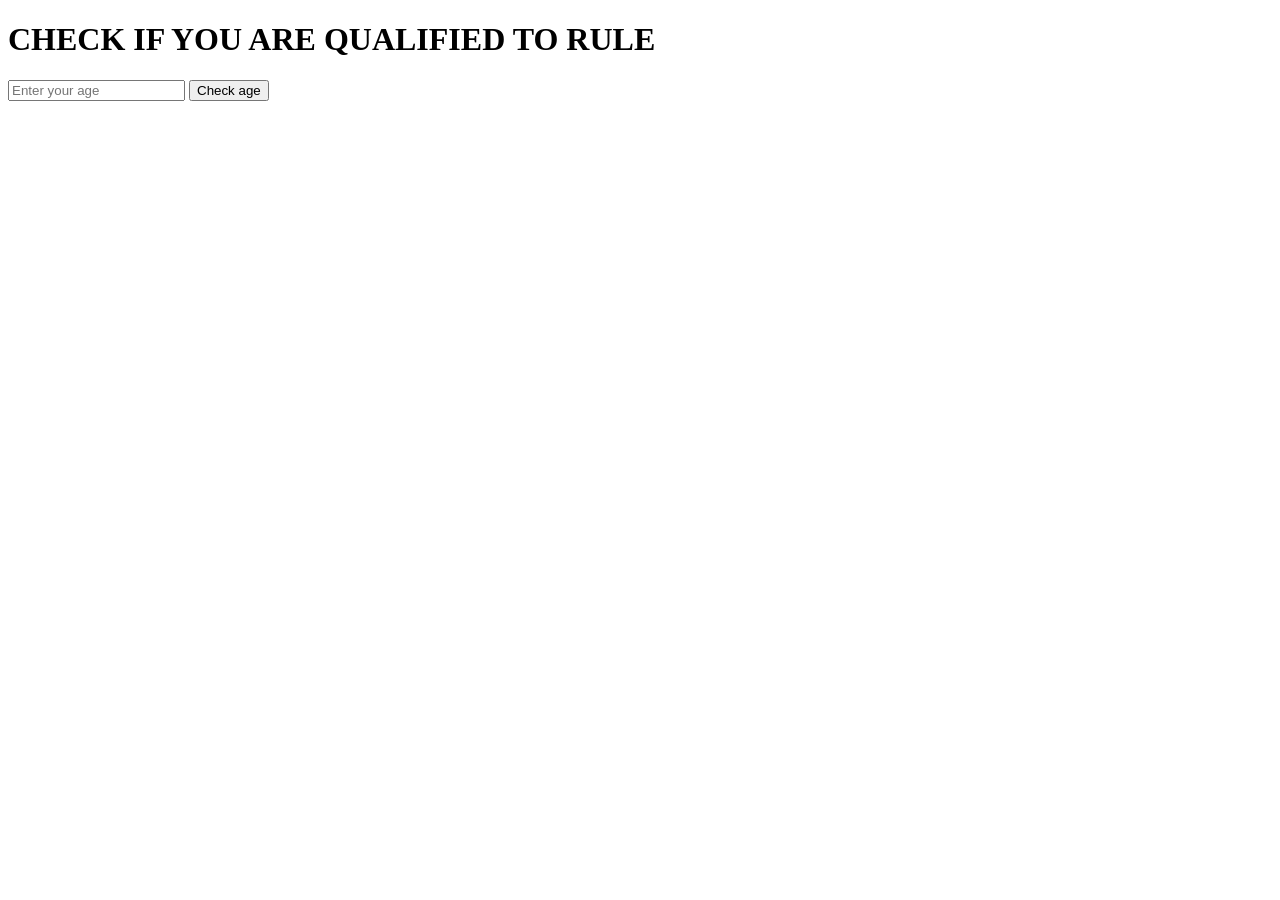
<file: ageChecker/index.html>
<!DOCTYPE html>
<html lang="en">
<head>
    <meta charset="UTF-8">
    <meta name="viewport" content="width=device-width, initial-scale=1.0">
    <title>Document</title>
    <script src="./index.js" defer></script>
</head>
<body>
    <h1>CHECK IF YOU ARE QUALIFIED  TO RULE</h1>
    <div>
        <input id="ageInput" type="number" placeholder="Enter your age" >
        <button id="ageBtn">Check age</button>
        <p id="result" class="stay"></p>
    </div>
</body>
</html>

<!-- 
Build a guess game
host it
use the random number generator between 1-20
if the number is less than the random number say go higher
if the number is greater than the random number say go lower -->
</file>
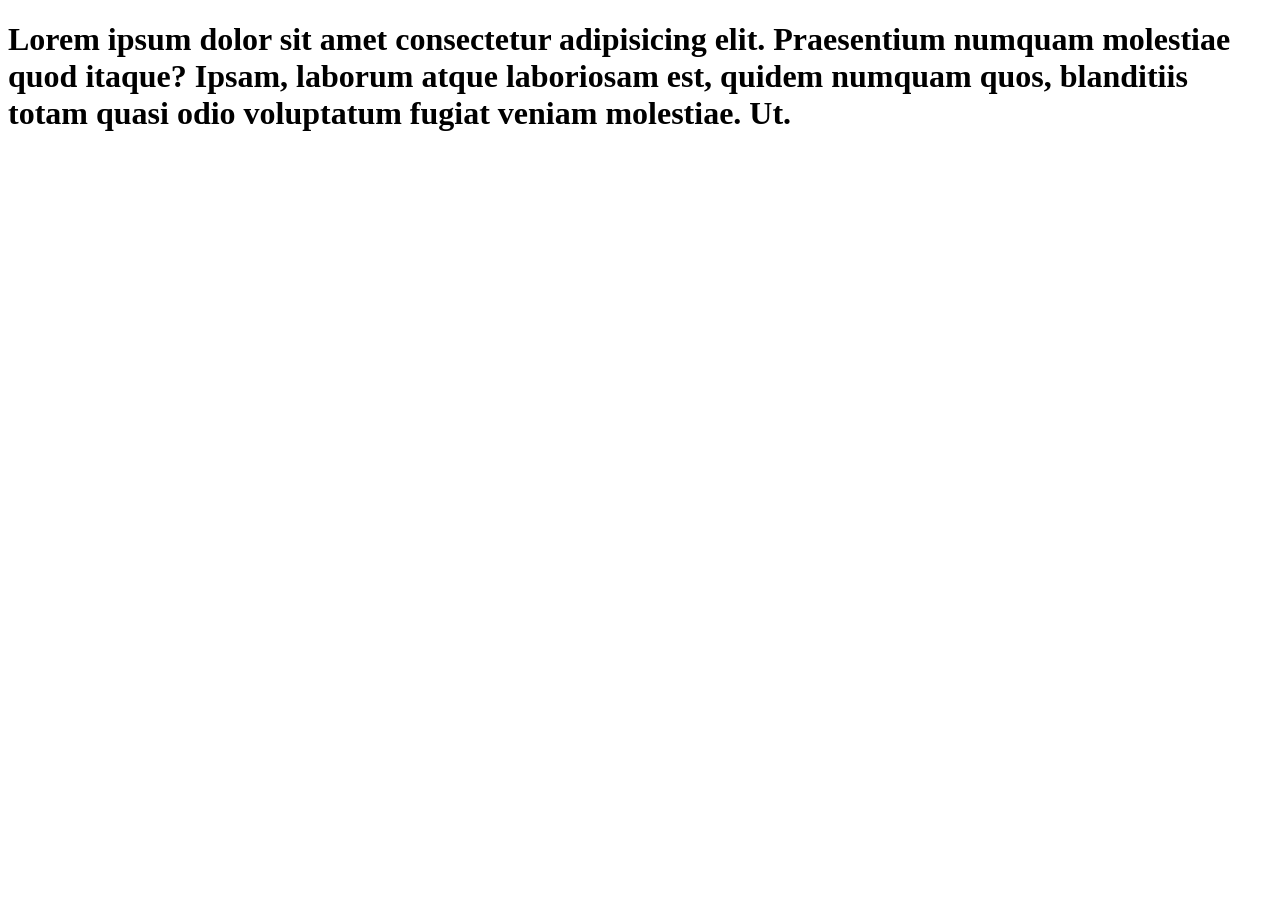
<file: class 3/index.html>
<!DOCTYPE html>
<html lang="en">
<head>
    <meta charset="UTF-8">
    <meta name="viewport" content="width=device-width, initial-scale=1.0">
    <title>Document</title>
    <script src="./index.js" defer></script>
</head>
<body>
    <h1>Lorem ipsum dolor sit amet consectetur adipisicing elit. Praesentium numquam molestiae quod itaque? Ipsam, laborum atque laboriosam est, quidem numquam quos, blanditiis totam quasi odio voluptatum fugiat veniam molestiae. Ut.</h1>
</body>
</html>
</file>
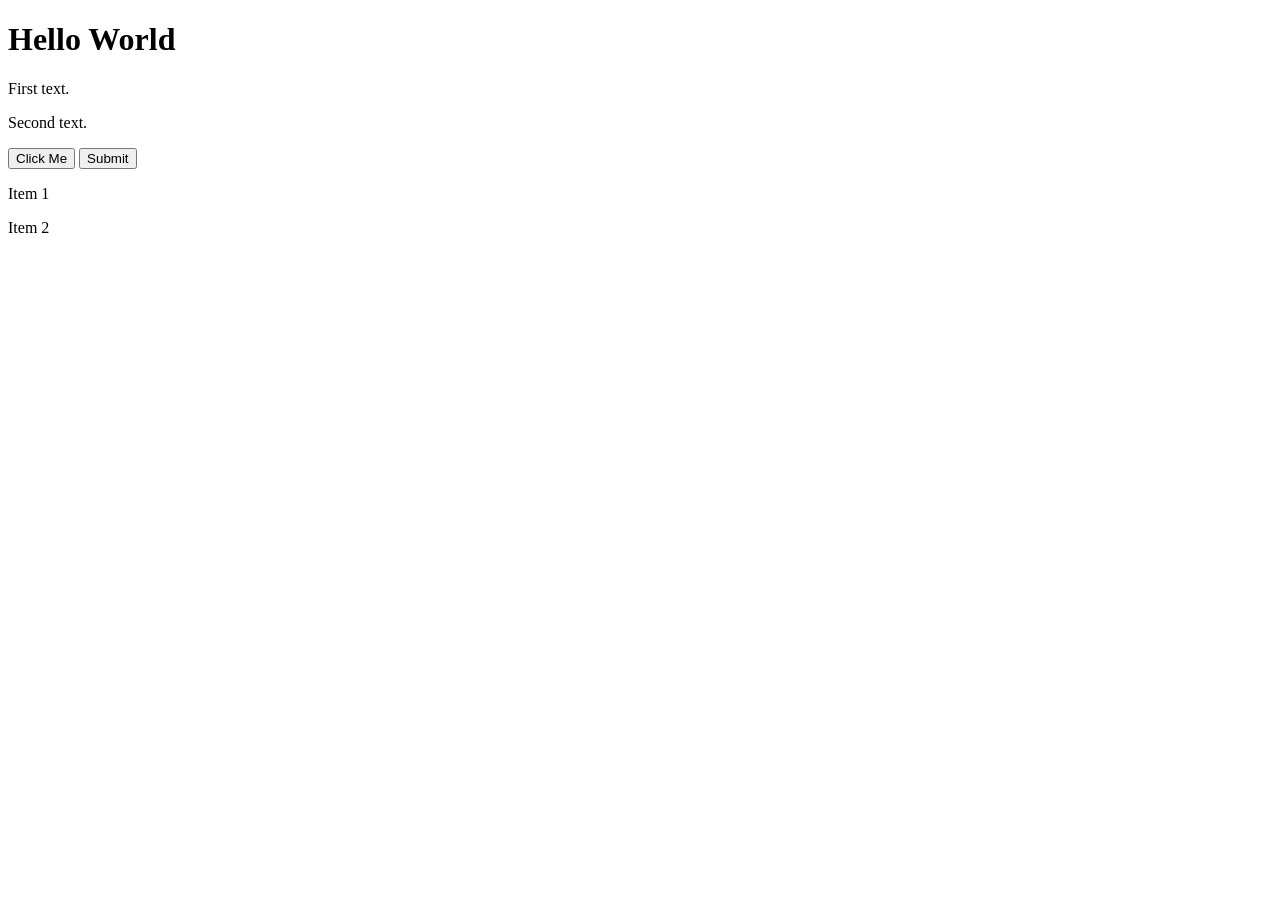
<file: class_2/index.html>
<!DOCTYPE html>
<html lang="en">
<head>
    <meta charset="UTF-8">
    <meta name="viewport" content="width=device-width, initial-scale=1.0">
    <title>Document</title>
    <script src="./index.js" defer></script>
</head>
<body>
    <h1 id="main-title">Hello World</h1>

    <p class="description">First text.</p>
    <p class="description">Second text.</p>

    <button>Click Me</button>
    <button>Submit</button>

    <div id="box" class="container">
        <p class="text-item">Item 1</p>
        <p class="text-item">Item 2</p>
    </div>

</body>
</html>
</file>
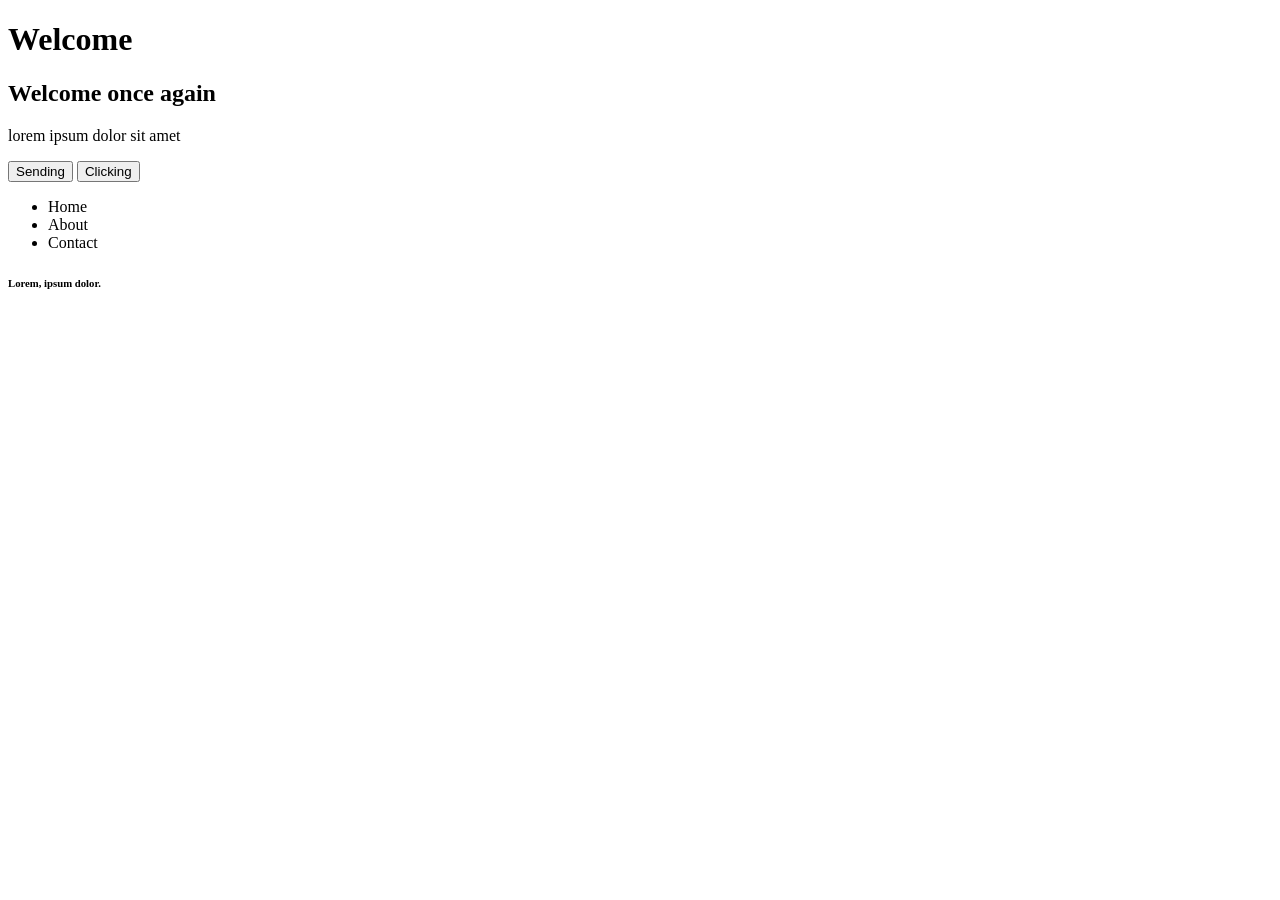
<file: dom/index.html>
<!DOCTYPE html>
<html lang="en">
<head>
    <meta charset="UTF-8">
    <meta name="viewport" content="width=device-width, initial-scale=1.0">
    <title>Document</title>
    <script src="./index.js" defer></script>
</head>
<body>
    <h1 class="heading">Welcome</h1>
    <h2 class="heading">Welcome once again</h2>
    <p id="text">lorem ipsum dolor sit amet</p>

    <button>Sending</button>
    <button>Clicking</button>
    <ul class="nav-menu">
        <li class="nav-list">Home</li>
        <li class="nav-list">About</li>
        <li class="nav-list">Contact</li>
    </ul>

    <h6 id="small-heading">Lorem, ipsum dolor.</h6>
</body>
</html>
</file>
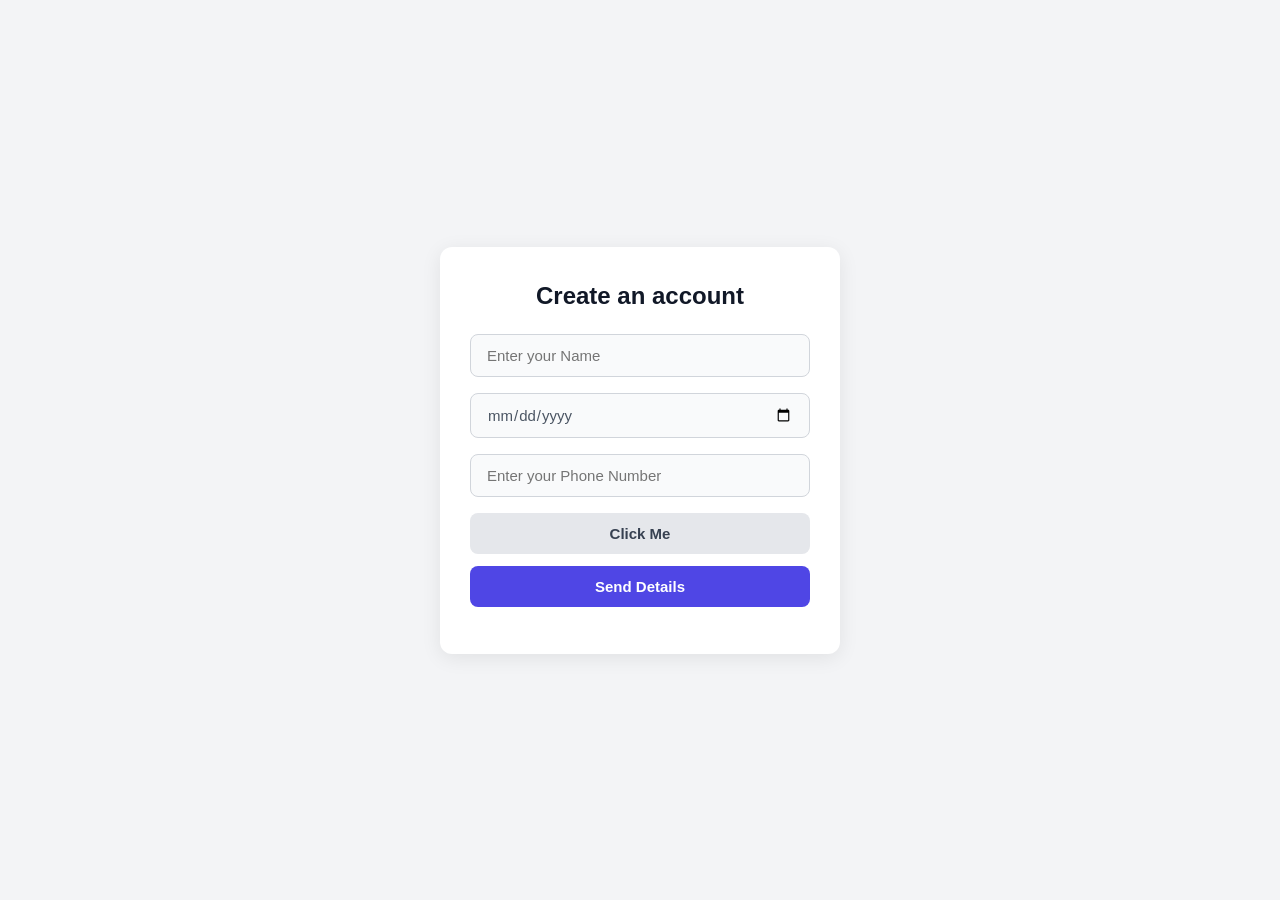
<file: events/index.html>
<!doctype html>
<html lang="en">
  <head>
    <meta charset="UTF-8" />
    <meta name="viewport" content="width=device-width, initial-scale=1.0" />
    <title>DOM</title>
    <script src="./index.js" defer></script>
    <link rel="stylesheet" href="style.css">
  </head>
  <body>
    <form id="formInput">
      <h1>Create an account</h1>
      <input type="text" placeholder="Enter your Name" id="nameInput" /><br />
      <input
        type="date"
        placeholder="Enter your date of birth"
        id="dateInput"
      /><br />
      <input
        type="number"
        placeholder="Enter your Phone Number"
        id="numberInput"
      /><br />
      <button type="button">Click Me</button>
      <button type="submit" id="sendBtn">Send Details</button>
    </form>
  </body>
</html>
</file>
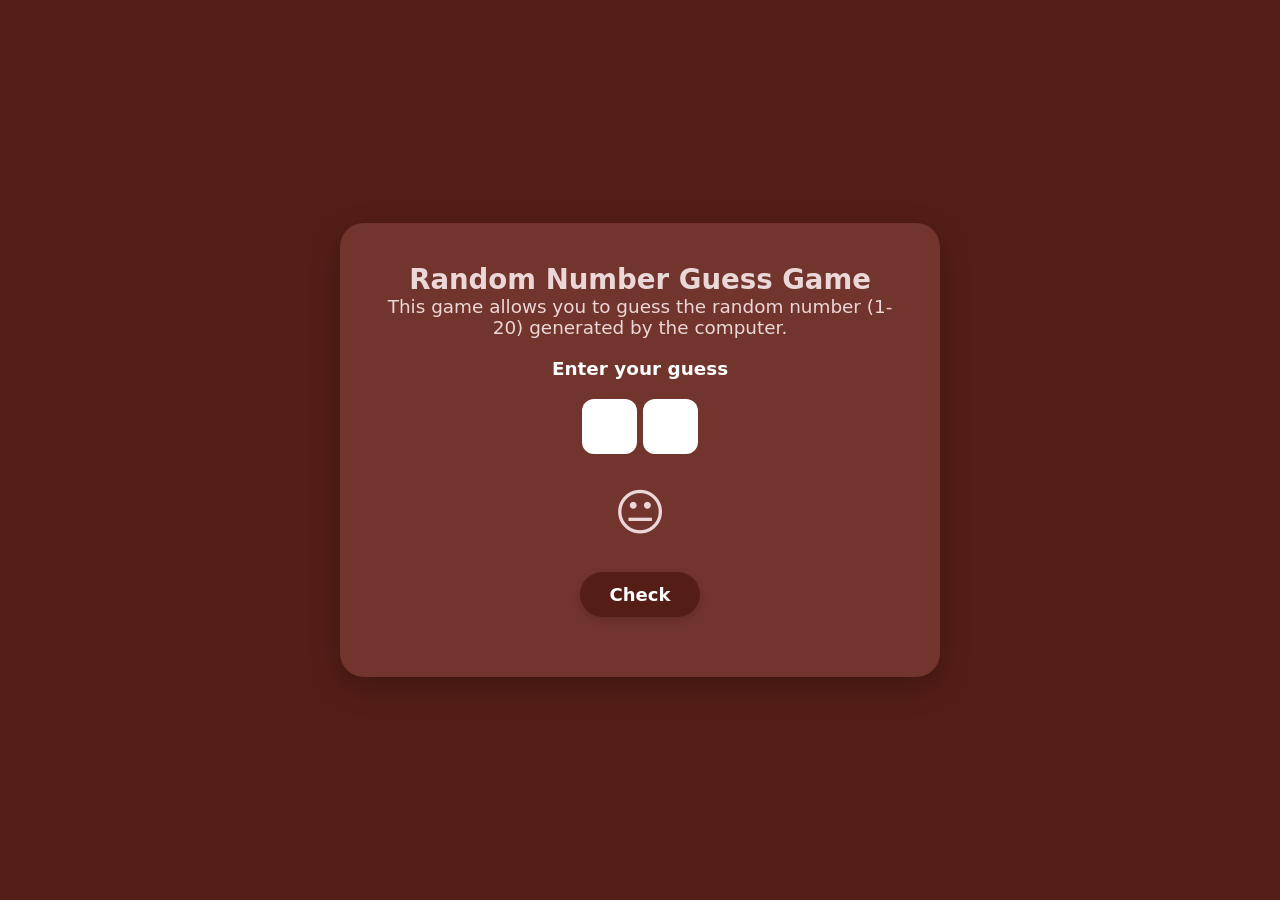
<file: guess_game/index.html>
<!DOCTYPE html>
<html lang="en">
<head>
    <meta charset="UTF-8">
    <meta name="viewport" content="width=device-width, initial-scale=1.0">
    <title>Guess game</title>
    <link rel="stylesheet" href="style.css">
    <script src="./index.js" defer></script>
</head>
<body>
    <div class="parent">
        <div class="intro">
            <h2>Random Number Guess Game</h2>
            <p>This game allows you to guess the random number (1-20) generated by the computer.</p>
        </div>
        <p id="ph">Enter your guess</p>
        <div class="num-cont">
            <input type="text" maxlength="1" class="num-box">
            <input type="text" maxlength="1" class="num-box">
        </div>
        
        <div id="sticker">😐</div>
        
        <input type="hidden" id="final-value">
        <button id="checkbtn">Check</button>
        <p id="feedback"></p>
    </div>
</body>
</html>
</file>
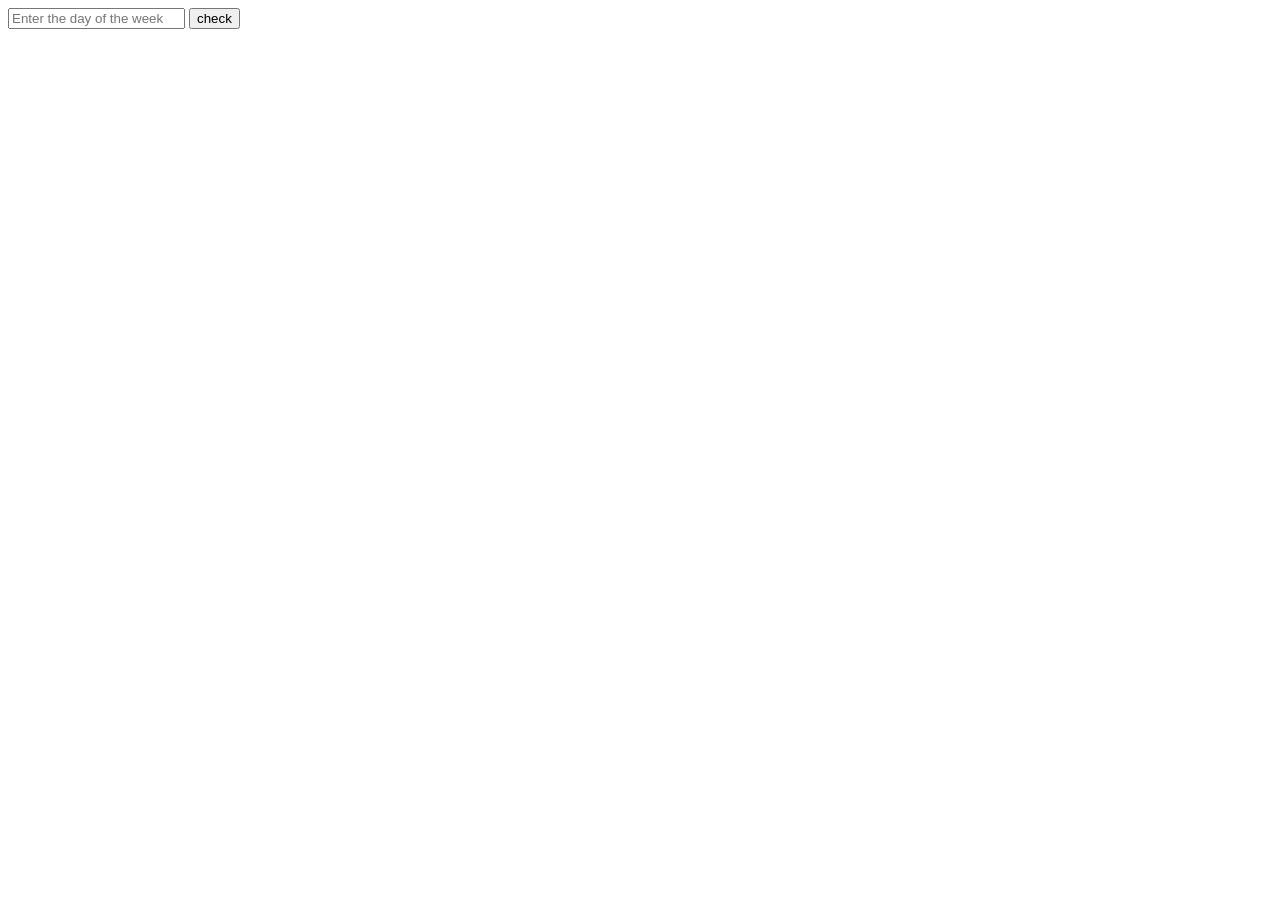
<file: switch/index.html>
<!DOCTYPE html>
<html lang="en">
<head>
    <meta charset="UTF-8">
    <meta name="viewport" content="width=device-width, initial-scale=1.0">
    <title>Document</title>
    <script src="./index.js" defer></script>
</head>
<body>
    <input type="text"  id="dayin" placeholder="Enter the day of the week">
    <button id="daycheckbtn">check</button>
</body>
</html>
</file>
<file: events/style.css>
/* Reset margins, paddings, and set a modern font family */
* {
    margin: 0;
    padding: 0;
    box-sizing: border-box;
    font-family: 'Segoe UI', Roboto, Helvetica, Arial, sans-serif;
}

/* Center the form on the page with a clean, soft background background */
body {
    background-color: #f3f4f6;
    display: flex;
    justify-content: center;
    align-items: center;
    min-height: 100vh;
    padding: 20px;
}

/* Style the form container card */
#formInput {
    background-color: #ffffff;
    padding: 35px 30px;
    border-radius: 12px;
    box-shadow: 0 4px 20px rgba(0, 0, 0, 0.08);
    width: 100%;
    max-width: 400px;
}

/* Style the "Create an account" heading */
#formInput h1 {
    font-size: 24px;
    font-weight: 700;
    color: #111827;
    margin-bottom: 24px;
    text-align: center;
}

/* Style all text, date, and number input fields */
#formInput input[type="text"],
#formInput input[type="date"],
#formInput input[type="number"] {
    width: 100%;
    padding: 12px 16px;
    margin-bottom: 16px; /* Replaces the need for <br /> tags */
    border: 1px solid #d1d5db;
    border-radius: 8px;
    font-size: 15px;
    color: #1f2937;
    background-color: #f9fafb;
    outline: none;
    transition: all 0.2s ease-in-out;
}

/* Style the date input specifically so the placeholder/text looks clean */
#formInput input[type="date"] {
    color: #4b5563;
}

/* Interactive focus glow when clicking into an input field */
#formInput input:focus {
    border-color: #4f46e5;
    background-color: #ffffff;
    box-shadow: 0 0 0 4px rgba(79, 70, 229, 0.1);
}

/* Base styles for both buttons */
#formInput button {
    width: 100%;
    padding: 12px;
    border: none;
    border-radius: 8px;
    font-size: 15px;
    font-weight: 600;
    cursor: pointer;
    transition: all 0.2s ease;
    margin-bottom: 12px;
}

/* Style the secondary action button ("Click Me") */
#formInput button[type="button"] {
    background-color: #e5e7eb;
    color: #374151;
}

#formInput button[type="button"]:hover {
    background-color: #d1d5db;
}

/* Style the primary submit button ("Send Details") */
#sendBtn {
    background-color: #4f46e5;
    color: #ffffff;
    margin-bottom: 0; /* Remove bottom margin for the last element */
}

#sendBtn:hover {
    background-color: #4338ca;
}

/* Subtle click animation for both buttons */
#formInput button:active {
    transform: scale(0.98);
}
</file>
<file: guess_game/style.css>
* {
    padding: 0;
    margin: 0;
    font-family: system-ui, -apple-system, sans-serif; 
    box-sizing: border-box;
}

body {
    background-color: rgb(84, 30, 23); 
    display: flex;
    align-items: center;
    justify-content: center;
    height: 100vh;
}

.parent {
    display: flex;
    flex-direction: column;
    align-items: center;
    justify-content: center;
    text-align: center;
    gap: 20px; 
    font-weight: 400;
    font-size: 1.15rem;
    color: rgb(235, 215, 215);
    background-color: rgb(114, 53, 45); 
    border-radius: 24px;
    box-shadow: 0 10px 30px rgba(0, 0, 0, 0.25); 
    width: 600px; 
    padding: 40px;
    height: auto; 
    min-height: 380px;
}

#ph {
    color: rgb(255, 255, 255); 
    font-weight: 600;
}

.input-container {
    display: flex;
    gap: 12px;
    margin: 10px 0;
}

.num-box {
    width: 55px;
    height: 55px;
    outline: none;
    text-align: center;
    font-size: 28px;
    font-weight: 600;
    color: rgb(84, 30, 23);
    border-radius: 12px; 
    border: 2px solid transparent;
    background-color: #fff;
    transition: all 0.2s ease;
}

.num-box:focus {
    border-color: rgb(235, 215, 215);
    box-shadow: 0 0 10px rgba(255, 255, 255, 0.2);
    transform: translateY(-2px);
}

.num-box:disabled {
    background-color: rgba(255, 255, 255, 0.6);
    color: rgba(84, 30, 23, 0.5);
    cursor: not-allowed;
    transform: none;
}

#checkbtn {
    padding: 12px 30px;
    background-color: rgb(84, 30, 23);
    color: white;
    font-size: 18px;
    font-weight: 600;
    border: none; 
    border-radius: 50px; 
    cursor: pointer;
    box-shadow: 0 4px 10px rgba(0, 0, 0, 0.15);
    transition: all 0.3s cubic-bezier(0.175, 0.885, 0.32, 1.275); 
}

#checkbtn:hover {
    transform: scale(1.05); 
    background-color: rgb(64, 20, 15);
    box-shadow: 0 6px 15px rgba(0, 0, 0, 0.3);
}


#checkbtn:active {
    transform: scale(0.98);
}


#sticker {
  font-size: 50px;
  margin: 10px 0;
  transition: transform 0.3s ease;
}
</file>
